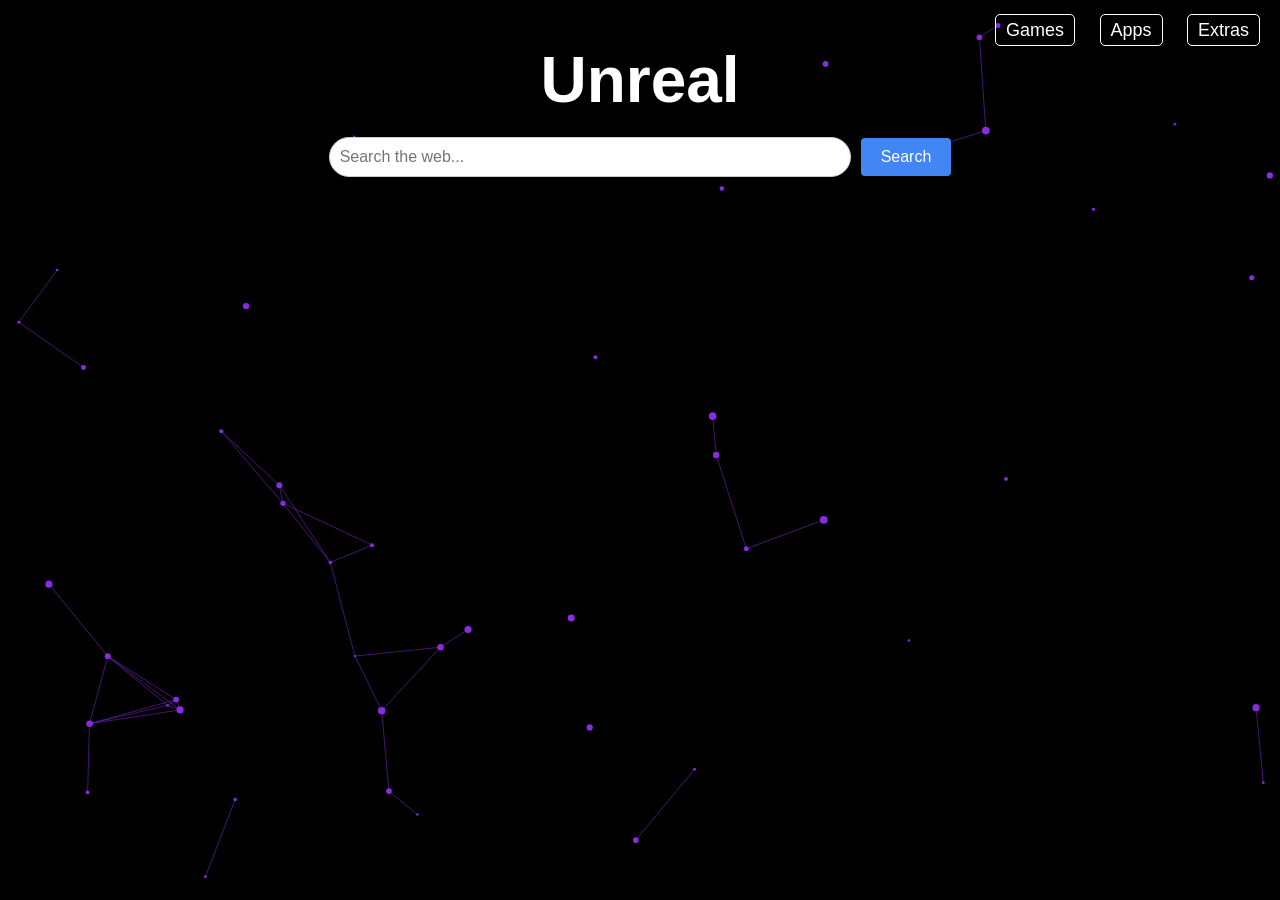
<file: index.html>
<!DOCTYPE html>
<html lang="en">
<head>
    <meta charset="UTF-8">
    <meta name="viewport" content="width=device-width, initial-scale=1.0">
    <title>Unreal</title>
    <link rel="stylesheet" href="styles.css">
</head>
<body>
    <canvas id="particle-canvas"></canvas>
    <nav class="tabs">
        <a href="games.html">Games</a>
        <a href="apps.html">Apps</a>
        <a href="extras.html">Extras</a>
    </nav>
    <div class="container">
        <h1 class="logo">Unreal</h1>
        <form class="search-form" action="https://www.google.com/search" method="get">
            <input type="text" name="q" placeholder="Search the web..." class="search-input">
            <button type="submit" class="search-button">Search</button>
        </form>
    </div>
    <script src="script.js"></script>
</body>
</html>
</file>
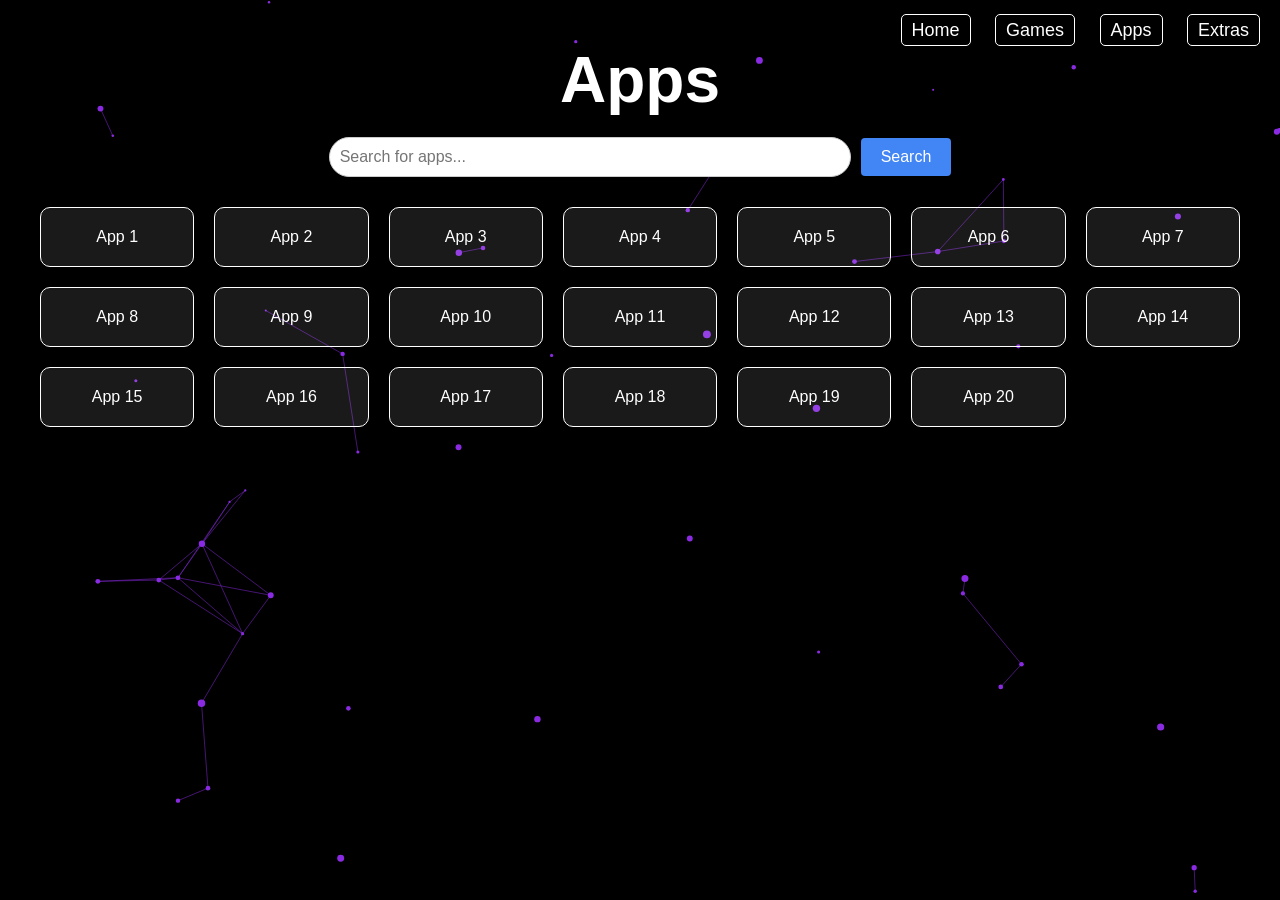
<file: apps.html>
<!DOCTYPE html>
<html lang="en">
<head>
    <meta charset="UTF-8">
    <meta name="viewport" content="width=device-width, initial-scale=1.0">
    <title>Apps - Unreal</title>
    <link rel="stylesheet" href="styles.css">
</head>
<body>
    <canvas id="particle-canvas"></canvas>
    <nav class="tabs">
        <a href="index.html">Home</a>
        <a href="games.html">Games</a>
        <a href="apps.html">Apps</a>
        <a href="extras.html">Extras</a>
    </nav>
    <div class="container">
        <h1 class="logo">Apps</h1>
        <form class="search-form" id="app-search">
            <input type="text" id="app-query" placeholder="Search for apps..." class="search-input">
            <button type="submit" class="search-button">Search</button>
        </form>
        <div class="grid" id="apps-grid">
            <!-- Placeholder app boxes -->
            <div class="app-box">App 1</div>
            <div class="app-box">App 2</div>
            <div class="app-box">App 3</div>
            <div class="app-box">App 4</div>
            <div class="app-box">App 5</div>
            <div class="app-box">App 6</div>
            <div class="app-box">App 7</div>
            <div class="app-box">App 8</div>
            <div class="app-box">App 9</div>
            <div class="app-box">App 10</div>
            <div class="app-box">App 11</div>
            <div class="app-box">App 12</div>
            <div class="app-box">App 13</div>
            <div class="app-box">App 14</div>
            <div class="app-box">App 15</div>
            <div class="app-box">App 16</div>
            <div class="app-box">App 17</div>
            <div class="app-box">App 18</div>
            <div class="app-box">App 19</div>
            <div class="app-box">App 20</div>
        </div>
    </div>
    <script src="script.js"></script>
</body>
</html>
</file>
<file: styles.css>
html, body {
    height: 100%;
    overflow-x: hidden;
    overflow-y: auto;
}

body {
    background-color: #000000;
    color: #ffffff;
    font-family: Arial, sans-serif;
    margin: 0;
    padding: 0;
    min-height: 100vh;
    position: relative;
}

#particle-canvas {
    position: fixed;
    top: 0;
    left: 0;
    width: 100%;
    height: 100%;
    z-index: -1;
}

.tabs {
    position: absolute;
    top: 20px;
    right: 20px;
    z-index: 2;
}

.tabs a {
    color: #ffffff;
    text-decoration: none;
    margin-left: 20px;
    font-size: 18px;
    padding: 5px 10px;
    border: 1px solid #ffffff;
    border-radius: 5px;
    transition: background-color 0.3s;
}

.tabs a:hover {
    background-color: rgba(255, 255, 255, 0.1);
}

.container {
    text-align: center;
    position: relative;
    z-index: 1;
    max-width: 1200px;
    margin: 0 auto;
    padding-bottom: 120px;
}

.logo {
    font-size: 4em;
    margin-bottom: 20px;
    color: #ffffff;
}

.search-form {
    display: flex;
    justify-content: center;
    align-items: center;
}

.search-input {
    width: 500px;
    padding: 10px;
    font-size: 16px;
    border: 1px solid #ccc;
    border-radius: 24px;
    outline: none;
    margin-right: 10px;
}

.search-button {
    padding: 10px 20px;
    font-size: 16px;
    border: none;
    border-radius: 4px;
    background-color: #4285f4;
    color: #ffffff;
    cursor: pointer;
}

.search-button:hover {
    background-color: #3367d6;
}

.grid {
    display: grid;
    grid-template-columns: repeat(auto-fill, minmax(150px, 1fr));
    gap: 20px;
    margin-top: 30px;
    max-width: 1200px;
    margin-left: auto;
    margin-right: auto;
}

.game-box, .app-box {
    background-color: rgba(255, 255, 255, 0.1);
    border: 1px solid #ffffff;
    border-radius: 10px;
    padding: 20px;
    text-align: center;
    color: #ffffff;
    font-size: 16px;
    transition: background-color 0.3s;
}

.game-box:hover, .app-box:hover {
    background-color: rgba(255, 255, 255, 0.2);
}

.game-player {
    border: 2px solid #ff55aa;
    border-radius: 14px;
    padding: 15px;
    background: rgba(0,0,0,0.7);
    max-width: 860px;
    margin: 0 auto;
}

.game-player-controls {
    display: flex;
    gap: 10px;
    justify-content: center;
    margin-bottom: 10px;
}

.game-player-controls button {
    background: #ff55aa;
    border: none;
    color: #fff;
    padding: 8px 12px;
    border-radius: 6px;
    cursor: pointer;
}

.game-player-controls button:hover {
    background: #ff2a8a;
}

#embed-area iframe,
#embed-area object,
#embed-area .ruffle-embed {
    width: 100%;
    height: 600px;
    border-radius: 10px;
}

#scroll-top-btn {
    position: fixed;
    bottom: 20px;
    right: 20px;
    width: 50px;
    height: 50px;
    border: none;
    border-radius: 50%;
    background: #ff55aa;
    color: white;
    font-size: 20px;
    cursor: pointer;
    z-index: 999;
    display: none;
    box-shadow: 0 0 10px rgba(0,0,0,0.4);
}

#scroll-top-btn:hover {
    background: #ff2a8a;
}
</file>
